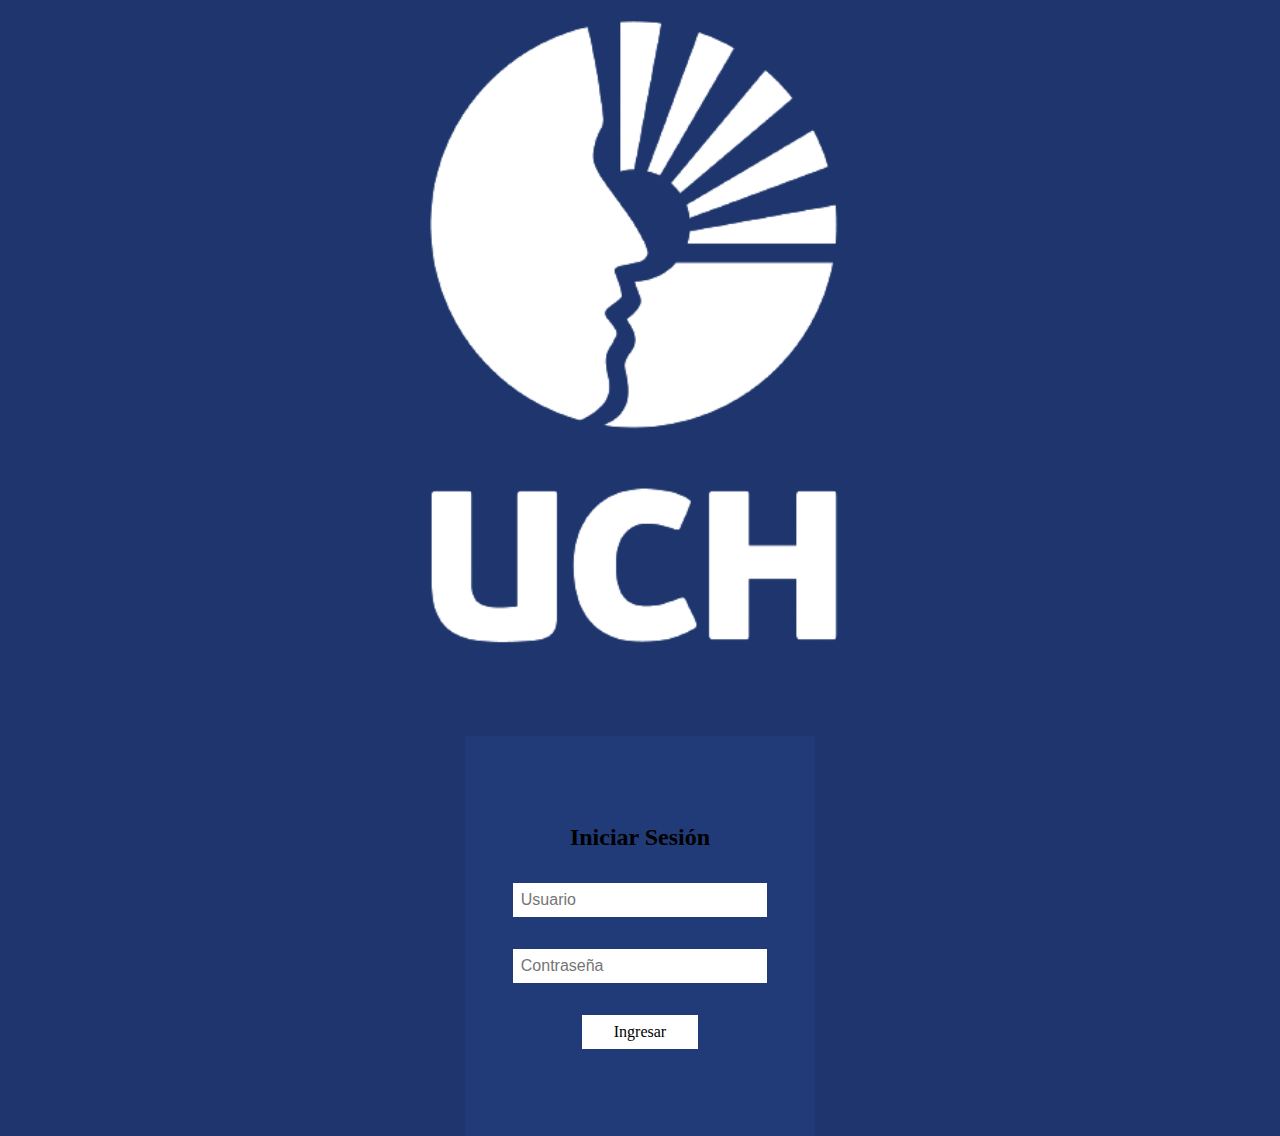
<file: index.html>
<!DOCTYPE html>
<html lang="es">

<head>
    <meta charset="UTF-8">
    <meta http-equiv="X-UA-Compatible" content="IE=edge">
    <meta name="viewport" content="width=device-width, initial-scale=1.0">
    <title>NotiUCH | login</title>
    <link rel="stylesheet" href="assets/css/general.css">
    <link rel="stylesheet" href="assets/css/index.css">
</head>

<body>
    <main>
        <img src="assets/imgs/login-bg.png" alt="login-bg">

        <form>
            <h2>Iniciar Sesión</h2>
            <input type="text" placeholder="Usuario">
            <input type="password" placeholder="Contraseña">
            <a href="pages/noticias.html">Ingresar</a>
        </form>
    </main>
</body>

</html>
</file>
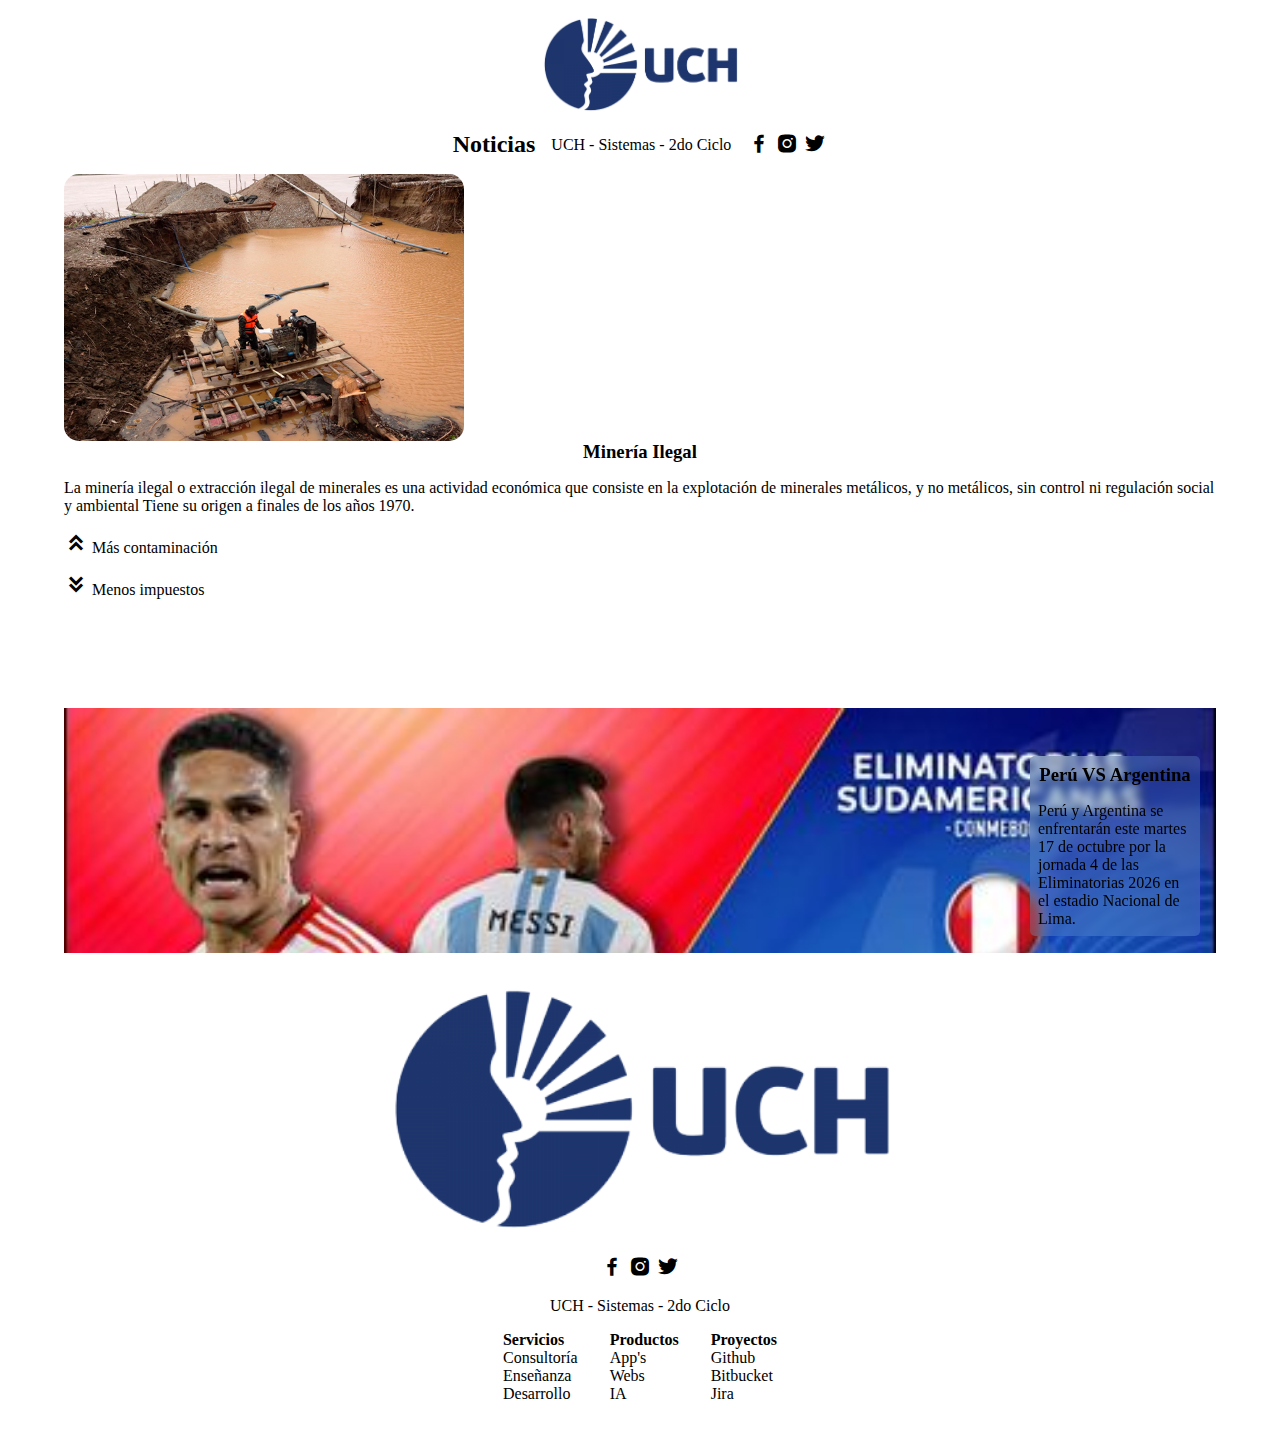
<file: pages/noticias.html>
<!DOCTYPE html>
<html lang="en">

<head>
    <meta charset="UTF-8">
    <meta http-equiv="X-UA-Compatible" content="IE=edge">
    <meta name="viewport" content="width=device-width, initial-scale=1.0">
    <title>NotiUCH | noticias</title>
    <link href='https://unpkg.com/boxicons@2.1.4/css/boxicons.min.css' rel='stylesheet'>
    <link rel="stylesheet" href="../assets/css/general.css">
    <link rel="stylesheet" href="../assets/css/noticias.css">
</head>

<body>
    <header>
        <img src="../assets/imgs/logo.png" alt="logo">
        <nav>
            <ul>
                <li>
                    <h2>Noticias</h2>
                </li>
                <li>UCH - Sistemas - 2do Ciclo</li>
                <li>
                    <a href="https://www.facebook.com/UCH.PERU/?locale=es_LA"><i class='bx bxl-facebook'></i></a>
                    <a href="https://www.instagram.com/uch_peru/?hl=es"><i class='bx bxl-instagram-alt'></i></a>
                    <a href="https://twitter.com/i/flow/login?redirect_after_login=%2Fuchperu"><i
                            class='bx bxl-twitter'></i></a>
                </li>
            </ul>
        </nav>
    </header>
    <main>
        <article class="mineria">
            <img src="../assets/imgs/mineria-ilegal.jpg" alt="mineria">
            <div>
                <h3>Minería Ilegal</h3>
                <P>La minería ilegal o extracción ilegal de minerales es una actividad económica que consiste en la explotación de minerales metálicos, y no metálicos, sin control ni regulación social y ambiental Tiene su origen a finales de los años 1970.​</P>

                <p><i class='bx bxs-chevrons-up'></i> Más contaminación</p>
                <p><i class='bx bxs-chevrons-down'></i> Menos impuestos</p>
            </div>
        </article>

        <article class="deporte">
            <div>
                <h3>Perú VS Argentina</h3>
                <p>Perú y Argentina se enfrentarán este martes 17 de octubre por la jornada 4 de las Eliminatorias 2026 en el estadio Nacional de Lima.</p>
            </div>


        </article>
    </main>

    <footer>
        <img src="../assets/imgs/logo.png" alt="logo">
        <div>
            <a href="https://www.facebook.com/UCH.PERU/?locale=es_LA"><i class='bx bxl-facebook'></i></a>
            <a href="https://www.instagram.com/uch_peru/?hl=es"><i class='bx bxl-instagram-alt'></i></a>
            <a href="https://twitter.com/i/flow/login?redirect_after_login=%2Fuchperu"><i class='bx bxl-twitter'></i></a>
        </div>
        <p>UCH - Sistemas - 2do Ciclo</p>
        <ul>
            <li>
                <h4>Servicios</h4>
                <ul>
                    <li>Consultoría</li>
                    <li>Enseñanza</li>
                    <li>Desarrollo</li>
                </ul>
            </li>
            <li>
                <h4>Productos</h4>
                <ul>
                    <li>App's</li>
                    <li>Webs</li>
                    <li>IA</li>
                </ul>
            </li>
            <li>
                <h4>Proyectos</h4>
                <ul>
                    <li>Github</li>
                    <li>Bitbucket</li>
                    <li>Jira</li>
                </ul>
            </li>
        </ul>

    </footer>
</body>

</html>
</file>
<file: assets/css/general.css>
*{
    margin: 0;
    padding: 0;
    box-sizing: border-box;
}

html{
    scroll-behavior: smooth;
    background-color: #fff;
}

body{
    font-size: 16px;
}

button, 
input, 
textarea{
    font-size: 16px;
    padding: .5rem;
}

input{
    border: none;
}

ul, 
ol{
    list-style: none;
}

a{
    font-size: 1rem;
    text-decoration: none;
    color: #000;
}

img{
    width: 100%;
}

i{
    font-size: 24px;
}
</file>
<file: assets/css/index.css>
body{
    background-color: #1e366d;
}

main{
    display: flex;
    flex-direction: column;
    align-items: center;
    gap: 2rem;

    > img{
        width: 55%
    }

    > form{
        padding: 1rem;
        background-color: #26458c57;
        width: 350px;
        height: 400px;
        display: flex;
        flex-direction: column;
        align-items: center;
        justify-content: center;        
        gap: 2rem;

        > input{
            width: 80%;
        }

        > a{
            background-color: rgb(255, 255, 255);
            padding: .5rem 2rem;
        }
        
    }
}
</file>
<file: assets/css/noticias.css>
header{
    display: flex;
    flex-direction: column;
    gap: 1rem;
    justify-content: center;
    align-items: center;
    margin: 1rem 0;


    > img{
        width: 200px;
        
    }

    > nav > ul {
        display: flex;
        justify-content: space-around;
        align-items: center;
        gap: 1rem

    }
}

main{
    position: relative;
    width: 90%;
    left: 5%;

    > .mineria{
        display: grid;
        grid-template-rows: repeat(2, 1fr);

        > img{
            max-width: 400px;
            grid-row: 1 / 2;
            border-radius: 15px;
        }

        > div {
            grid-row: 2 / 3;
            display: flex;
            flex-direction: column;
            gap: 1rem;

            > h3{
                text-align: center;
            }
        }
    }

    > .deporte{
        background: no-repeat;
        background-size: cover;
        background-image: url(../imgs/partidos.jpg);
        height: 245px;
        position: relative;
        
        > div{
            width: 170px;
            background-color: #fff;
            position: absolute;
            right: 1rem;
            top: 3rem;
            background-color: #7fb4e241;
            backdrop-filter: blur(5px);
            border-radius: 5px;

            > h3{
                margin: .5rem 0;
                text-align: center;
            }

            > p {
                padding: .5rem;
            }
        }
    }
}

footer{
    padding-bottom: 2rem;
    margin-top: 2rem;
    display: flex;
    flex-direction: column;
    align-items: center;
    gap: 1rem;

    > img{
        width: 40%;
    }

    > ul{
        display: flex;
        gap: 2rem;
    }
}
</file>
